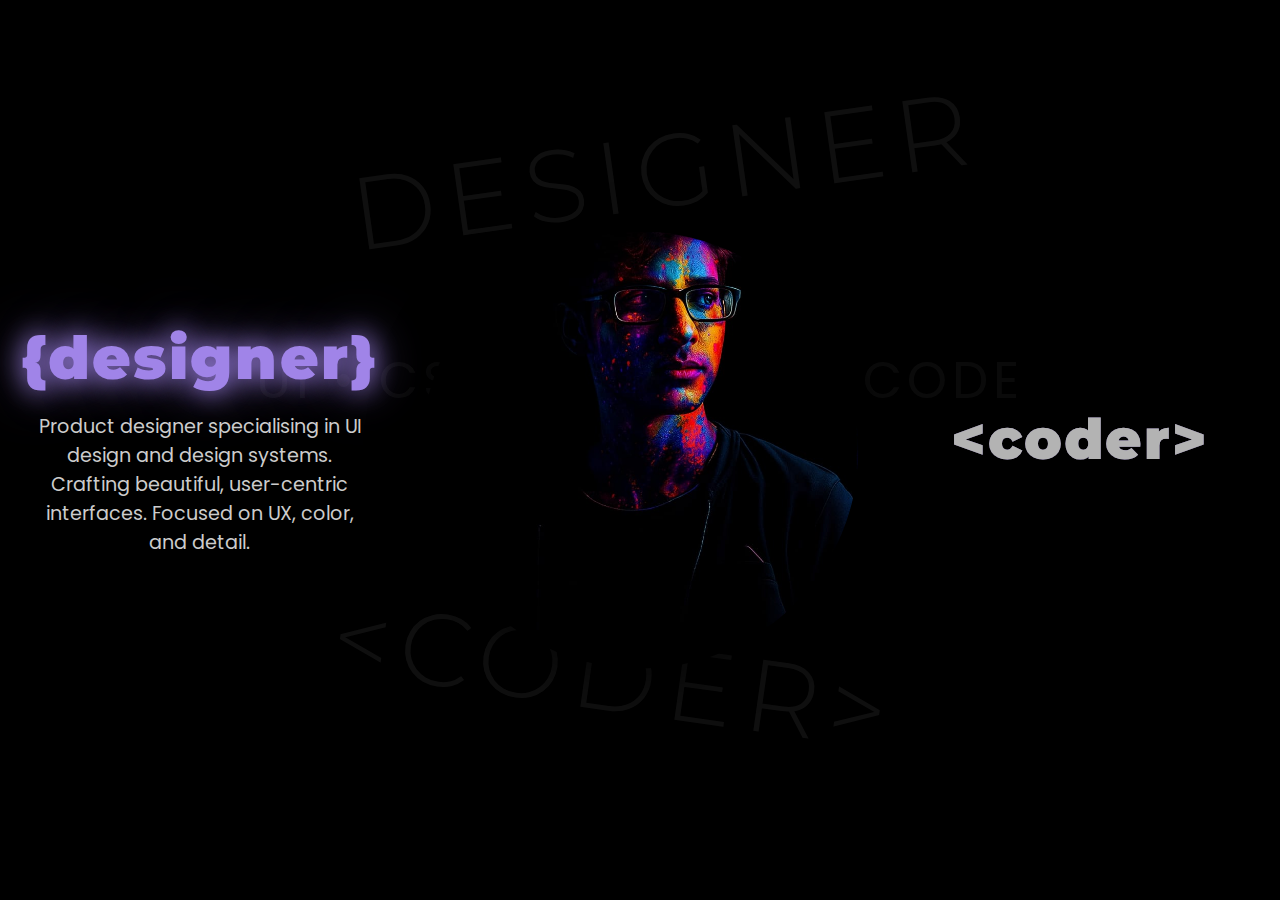
<file: about.html>
<!DOCTYPE html>
<html lang="en">
<head>
  <meta charset="UTF-8">
  <meta name="viewport" content="width=device-width, initial-scale=1.0">
  <title>About - Sanju</title>
  <link href="https://fonts.googleapis.com/css2?family=Montserrat:wght@700;900&family=Poppins:wght@400;600&display=swap" rel="stylesheet">
  <style>
    body {
      background: #000;
      color: #fff;
      min-height: 100vh;
      margin: 0;
      font-family: 'Poppins', 'Montserrat', Arial, sans-serif;
      display: flex;
      align-items: center;
      justify-content: center;
      overflow: hidden;
    }
    .about-landing {
      display: flex;
      align-items: center;
      justify-content: center;
      width: 100vw;
      height: 100vh;
      gap: 4vw;
      position: relative;
      z-index: 1;
    }
    /* Background text */
    .bg-text {
      position: absolute;
      font-family: 'Montserrat', Arial, sans-serif;
      font-weight: 300;
      font-size: 8vw;
      color: #fff;
      opacity: 0.06;
      letter-spacing: 0.1em;
      pointer-events: none;
      user-select: none;
      z-index: 0;
      white-space: nowrap;
      text-transform: uppercase;
      left: 0;
      right: 0;
      margin: auto;
      width: max-content;
    }
    .bg-text.left {
      top: 12vh;
      left: 4vw;
      transform: rotate(-8deg);
      text-align: left;
    }
    .bg-text.right {
      top: 68vh;
      right: 4vw;
      transform: rotate(8deg);
      text-align: right;
    }
    .bg-text.center {
      top: 38vh;
      left: 0;
      right: 0;
      text-align: center;
      font-size: 4vw;
      opacity: 0.04;
      font-family: 'Poppins', Arial, sans-serif;
      font-weight: 400;
    }
    .about-side {
      display: flex;
      flex-direction: column;
      align-items: center;
      justify-content: center;
      width: 28vw;
      min-width: 260px;
      z-index: 2;
    }
    .about-title {
      font-family: 'Montserrat', sans-serif;
      font-size: 3.5rem;
      font-weight: 900;
      letter-spacing: 2px;
      margin-bottom: 1.2rem;
      cursor: pointer;
      opacity: 0.7;
      transition: color 0.4s, opacity 0.4s, text-shadow 0.4s, transform 0.5s, filter 0.5s;
      text-shadow: 0 0 0px #a084e8;
      user-select: none;
      filter: blur(0.5px);
    }
    .about-title.active {
      color: #a084e8;
      opacity: 1;
      text-shadow: 0 0 24px #a084e8, 0 0 48px #a084e8a0;
      filter: blur(0px);
      transform: scale(1.06);
    }
    .about-desc {
      font-size: 1.2rem;
      color: #ccc;
      max-width: 340px;
      text-align: center;
      opacity: 0;
      max-height: 0;
      transform: translateY(30px);
      transition: opacity 0.6s, max-height 0.6s, transform 0.6s;
      margin-bottom: 0.2rem;
    }
    .about-desc.active {
      opacity: 1;
      max-height: 200px;
      margin-bottom: 1.2rem;
      transform: translateY(0);
    }
    .about-center {
      position: relative;
      width: 420px;
      height: 420px;
      min-width: 220px;
      min-height: 220px;
      display: flex;
      align-items: center;
      justify-content: center;
      z-index: 3;
    }
    .about-img {
      position: absolute;
      top: 0; left: 0;
      width: 100%;
      height: 100%;
      object-fit: cover;
      opacity: 0;
      transform: scale(0.96) translateX(0) rotate(0deg);
      transition: opacity 0.7s cubic-bezier(.68,-0.55,.27,1.55), transform 0.7s cubic-bezier(.68,-0.55,.27,1.55);
      z-index: 1;
      border-radius: 50%;
      box-shadow: 0 8px 48px #000a;
      background: #000;
    }
    .about-img.active {
      opacity: 1;
      z-index: 2;
      transform: scale(1.04) translateX(0) rotate(0deg);
      animation: popInSlide 0.7s cubic-bezier(.68,-0.55,.27,1.55);
    }
    .about-img.to-left {
      transform: scale(0.92) translateX(-80px) rotate(-8deg);
      opacity: 0;
      transition: opacity 0.5s, transform 0.7s;
    }
    .about-img.to-right {
      transform: scale(0.92) translateX(80px) rotate(8deg);
      opacity: 0;
      transition: opacity 0.5s, transform 0.7s;
    }
    @keyframes popInSlide {
      0% { opacity: 0; transform: scale(0.92) translateX(80px) rotate(8deg); }
      60% { opacity: 1; transform: scale(1.08) translateX(-8px) rotate(-2deg); }
      100% { opacity: 1; transform: scale(1.04) translateX(0) rotate(0deg); }
    }
    @media (max-width: 900px) {
      .about-landing { flex-direction: column; gap: 2rem; }
      .about-side { width: 90vw; min-width: 0; }
      .about-center { width: 220px; height: 220px; min-width: 120px; min-height: 120px; }
      .about-title { font-size: 2rem; }
      .about-desc { font-size: 1rem; }
      .bg-text { font-size: 16vw; }
      .bg-text.center { font-size: 7vw; }
    }
  </style>
</head>
<body>
  <!-- Background Text -->
  <div class="bg-text left">designer</div>
  <div class="bg-text right">&lt;coder&gt;</div>
  <div class="bg-text center">UI • CSS • JS • ART • CODE</div>
  <div class="about-landing">
    <div class="about-side" id="side-designer">
      <span class="about-title" id="title-designer">{designer}</span>
      <div class="about-desc" id="desc-designer">
        Product designer specialising in UI design and design systems.<br>
        Crafting beautiful, user-centric interfaces. Focused on UX, color, and detail.
      </div>
    </div>
    <div class="about-center">
      <img src="edit.png" alt="Designer" class="about-img" id="img-designer">
      <img src="code.png" alt="Coder" class="about-img" id="img-coder">
    </div>
    <div class="about-side" id="side-coder">
      <span class="about-title" id="title-coder">&lt;coder&gt;</span>
      <div class="about-desc" id="desc-coder">
        Front end developer who writes clean, elegant and efficient code.<br>
        Building robust, scalable, and efficient solutions. Passionate about clean code, algorithms, and modern frameworks.
      </div>
    </div>
  </div>
  <script>
    // Elements
    const titleDesigner = document.getElementById('title-designer');
    const titleCoder = document.getElementById('title-coder');
    const descDesigner = document.getElementById('desc-designer');
    const descCoder = document.getElementById('desc-coder');
    const imgDesigner = document.getElementById('img-designer');
    const imgCoder = document.getElementById('img-coder');

    // Animation helpers
    function animateSwitch(to) {
      if (to === 'designer') {
        imgCoder.classList.remove('active');
        imgCoder.classList.add('to-right');
        setTimeout(() => {
          imgCoder.classList.remove('to-right');
        }, 700);
        setTimeout(() => {
          imgDesigner.classList.add('active');
        }, 80);
      } else {
        imgDesigner.classList.remove('active');
        imgDesigner.classList.add('to-left');
        setTimeout(() => {
          imgDesigner.classList.remove('to-left');
        }, 700);
        setTimeout(() => {
          imgCoder.classList.add('active');
        }, 80);
      }
    }

    // Initial state
    let active = 'designer';
    function setActive(side) {
      if (side === active) return;
      if (side === 'designer') {
        titleDesigner.classList.add('active');
        descDesigner.classList.add('active');
        titleCoder.classList.remove('active');
        descCoder.classList.remove('active');
        animateSwitch('designer');
      } else {
        titleCoder.classList.add('active');
        descCoder.classList.add('active');
        titleDesigner.classList.remove('active');
        descDesigner.classList.remove('active');
        animateSwitch('coder');
      }
      active = side;
    }
    // Set initial
    titleDesigner.classList.add('active');
    descDesigner.classList.add('active');
    imgDesigner.classList.add('active');
    // Click events
    titleDesigner.onclick = () => setActive('designer');
    titleCoder.onclick = () => setActive('coder');
    // Optional: hover effect
    titleDesigner.onmouseenter = () => setActive('designer');
    titleCoder.onmouseenter = () => setActive('coder');
  </script>
</body>
</html>
</file>
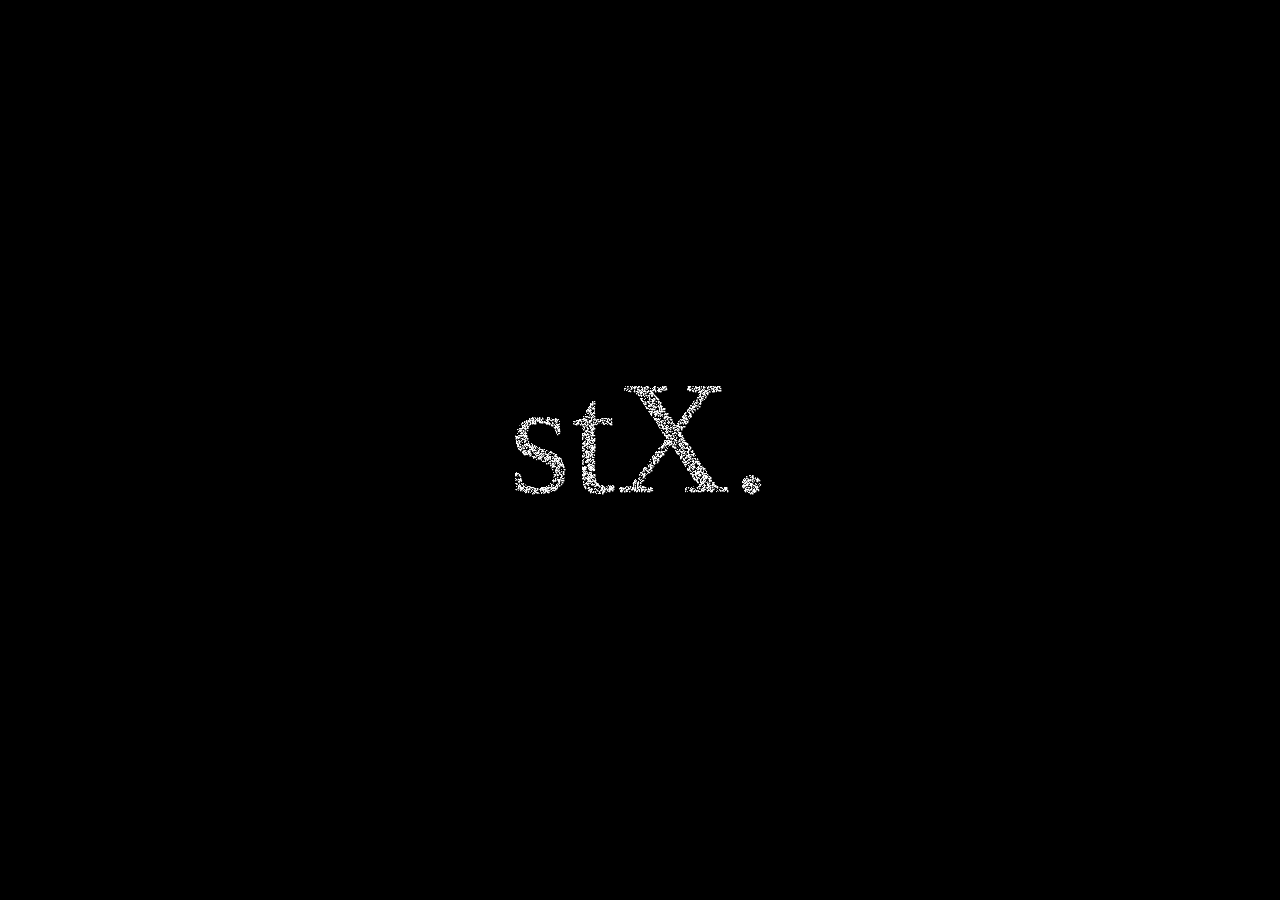
<file: k.html>
<!DOCTYPE html>
<html lang="en">
<head>
    <meta charset="UTF-8">
    <meta name="viewport" content="width=device-width, initial-scale=1.0">
    <title>stX Particle Effect</title>
    <style>
        @font-face {
            font-family: 'MeraPro-V4Oex';
            src: url('MeraPro-V4Oex.otf') format('truetype');
            font-weight: normal;
            font-style: normal;
            font-display: swap;
        }
        
        * {
            margin: 0;
            padding: 0;
            box-sizing: border-box;
        }

        body {
            font-family: 'MeraPro-V4Oex', 'Courier New', monospace;
            background: black;
            overflow: hidden;
            height: 100vh;
            width: 100vw;
        }

        .container {
            position: relative;
            width: 100%;
            height: 100vh;
            display: flex;
            flex-direction: column;
            align-items: center;
            justify-content: center;
            background: black;
        }

        canvas {
            position: absolute;
            top: 0;
            left: 0;
            width: 100%;
            height: 100%;
            touch-action: none;
        }

        .bottom-text {
            position: absolute;
            bottom: 100px;
            text-align: center;
            z-index: 10;
            font-family: 'MeraPro-V4Oex', 'Courier New', monospace;
            color: #9ca3af;
            font-size: 12px;
        }

        .invite-link {
            color: #d1d5db;
            text-decoration: none;
            transition: color 0.3s ease;
        }

        .invite-link:hover {
            color: #ff00b3;
        }

        .invite-link:hover + span + span {
            color: #ff9900;
            transition: color 0.3s ease;
        }

        .fork-link {
            color: #6b7280;
            font-size: 12px;
            margin-top: 10px;
            display: inline-block;
            text-decoration: none;
        }

        .aws-text {
            transition: color 0.3s ease;
        }

        @media (max-width: 768px) {
            .bottom-text {
                font-size: 12px;
            }
            
            .fork-link {
                font-size: 10px;
            }
        }

        @media (min-width: 640px) {
            .bottom-text {
                font-size: 16px;
            }
        }

        @media (min-width: 768px) {
            .bottom-text {
                font-size: 14px;
            }
        }
    </style>
</head>
<body>
    <div class="container">
        <canvas id="particleCanvas" aria-label="Interactive particle effect with stX text"></canvas>
    </div>

    <script>
        class ParticleEffect {
            constructor() {
                this.canvas = document.getElementById('particleCanvas');
                this.ctx = this.canvas.getContext('2d');
                this.particles = [];
                this.textImageData = null;
                this.mousePosition = { x: 0, y: 0 };
                this.isTouching = false;
                this.isMobile = window.innerWidth < 768;
                this.animationFrameId = null;

                this.init();
                this.setupEventListeners();
            }

            init() {
                this.updateCanvasSize();
                const scale = this.createTextImage();
                this.createInitialParticles(scale);
                this.animate(scale);
            }

            updateCanvasSize() {
                this.canvas.width = window.innerWidth;
                this.canvas.height = window.innerHeight;
                this.isMobile = window.innerWidth < 768;
            }

            createTextImage() {
                if (!this.ctx || !this.canvas) return 0;

                this.ctx.fillStyle = 'white';
                this.ctx.save();

                // Draw "stX" text
                const fontSize = this.isMobile ? 80 : 160;
                this.ctx.font = `normal ${fontSize}px MeraPro-V4Oex`;
                this.ctx.textAlign = 'center';
                this.ctx.textBaseline = 'middle';
                this.ctx.fillText('stX.', this.canvas.width / 2, this.canvas.height / 2);

                this.ctx.restore();

                this.textImageData = this.ctx.getImageData(0, 0, this.canvas.width, this.canvas.height);
                this.ctx.clearRect(0, 0, this.canvas.width, this.canvas.height);

                return 1;
            }

            createParticle() {
                if (!this.ctx || !this.canvas || !this.textImageData) return null;

                const data = this.textImageData.data;

                for (let attempt = 0; attempt < 100; attempt++) {
                    const x = Math.floor(Math.random() * this.canvas.width);
                    const y = Math.floor(Math.random() * this.canvas.height);

                    if (data[(y * this.canvas.width + x) * 4 + 3] > 128) {
                        return {
                            x: x,
                            y: y,
                            baseX: x,
                            baseY: y,
                            size: Math.random() * 1 + 0.5,
                            color: 'white',
                            scatteredColor: '#00DCFF',
                            life: Math.random() * 100 + 50
                        };
                    }
                }

                return null;
            }

            createInitialParticles(scale) {
                const baseParticleCount = 7000;
                const particleCount = Math.floor(baseParticleCount * Math.sqrt((this.canvas.width * this.canvas.height) / (1920 * 1080)));
                
                for (let i = 0; i < particleCount; i++) {
                    const particle = this.createParticle();
                    if (particle) this.particles.push(particle);
                }
            }

            animate(scale) {
                if (!this.ctx || !this.canvas) return;
                
                this.ctx.clearRect(0, 0, this.canvas.width, this.canvas.height);
                this.ctx.fillStyle = 'black';
                this.ctx.fillRect(0, 0, this.canvas.width, this.canvas.height);

                const { x: mouseX, y: mouseY } = this.mousePosition;
                const maxDistance = 240;

                for (let i = 0; i < this.particles.length; i++) {
                    const p = this.particles[i];
                    const dx = mouseX - p.x;
                    const dy = mouseY - p.y;
                    const distance = Math.sqrt(dx * dx + dy * dy);

                    if (distance < maxDistance && (this.isTouching || !('ontouchstart' in window))) {
                        const force = (maxDistance - distance) / maxDistance;
                        const angle = Math.atan2(dy, dx);
                        const moveX = Math.cos(angle) * force * 60;
                        const moveY = Math.sin(angle) * force * 60;
                        p.x = p.baseX - moveX;
                        p.y = p.baseY - moveY;
                        
                        this.ctx.fillStyle = p.scatteredColor;
                    } else {
                        p.x += (p.baseX - p.x) * 0.1;
                        p.y += (p.baseY - p.y) * 0.1;
                        this.ctx.fillStyle = 'white';
                    }

                    this.ctx.fillRect(p.x, p.y, p.size, p.size);

                    p.life--;
                    if (p.life <= 0) {
                        const newParticle = this.createParticle();
                        if (newParticle) {
                            this.particles[i] = newParticle;
                        } else {
                            this.particles.splice(i, 1);
                            i--;
                        }
                    }
                }

                const baseParticleCount = 7000;
                const targetParticleCount = Math.floor(baseParticleCount * Math.sqrt((this.canvas.width * this.canvas.height) / (1920 * 1080)));
                while (this.particles.length < targetParticleCount) {
                    const newParticle = this.createParticle();
                    if (newParticle) this.particles.push(newParticle);
                }

                this.animationFrameId = requestAnimationFrame(() => this.animate(scale));
            }

            handleResize() {
                this.updateCanvasSize();
                const newScale = this.createTextImage();
                this.particles = [];
                this.createInitialParticles(newScale);
            }

            handleMove(x, y) {
                this.mousePosition = { x, y };
            }

            handleMouseMove(e) {
                this.handleMove(e.clientX, e.clientY);
            }

            handleTouchMove(e) {
                if (e.touches.length > 0) {
                    e.preventDefault();
                    this.handleMove(e.touches[0].clientX, e.touches[0].clientY);
                }
            }

            handleTouchStart() {
                this.isTouching = true;
            }

            handleTouchEnd() {
                this.isTouching = false;
                this.mousePosition = { x: 0, y: 0 };
            }

            handleMouseLeave() {
                if (!('ontouchstart' in window)) {
                    this.mousePosition = { x: 0, y: 0 };
                }
            }

            setupEventListeners() {
                window.addEventListener('resize', () => this.handleResize());
                this.canvas.addEventListener('mousemove', (e) => this.handleMouseMove(e));
                this.canvas.addEventListener('touchmove', (e) => this.handleTouchMove(e), { passive: false });
                this.canvas.addEventListener('mouseleave', () => this.handleMouseLeave());
                this.canvas.addEventListener('touchstart', () => this.handleTouchStart());
                this.canvas.addEventListener('touchend', () => this.handleTouchEnd());
            }

            destroy() {
                if (this.animationFrameId) {
                    cancelAnimationFrame(this.animationFrameId);
                }
                window.removeEventListener('resize', () => this.handleResize());
                this.canvas.removeEventListener('mousemove', (e) => this.handleMouseMove(e));
                this.canvas.removeEventListener('touchmove', (e) => this.handleTouchMove(e));
                this.canvas.removeEventListener('mouseleave', () => this.handleMouseLeave());
                this.canvas.removeEventListener('touchstart', () => this.handleTouchStart());
                this.canvas.removeEventListener('touchend', () => this.handleTouchEnd());
            }
        }

        // Initialize the particle effect when the page loads
        document.addEventListener('DOMContentLoaded', () => {
            // Wait for font to load
            document.fonts.ready.then(() => {
                console.log('Fonts loaded:', document.fonts.check('12px MeraPro-V4Oex'));
                new ParticleEffect();
            });
        });
    </script>
</body>
</html>
</file>
